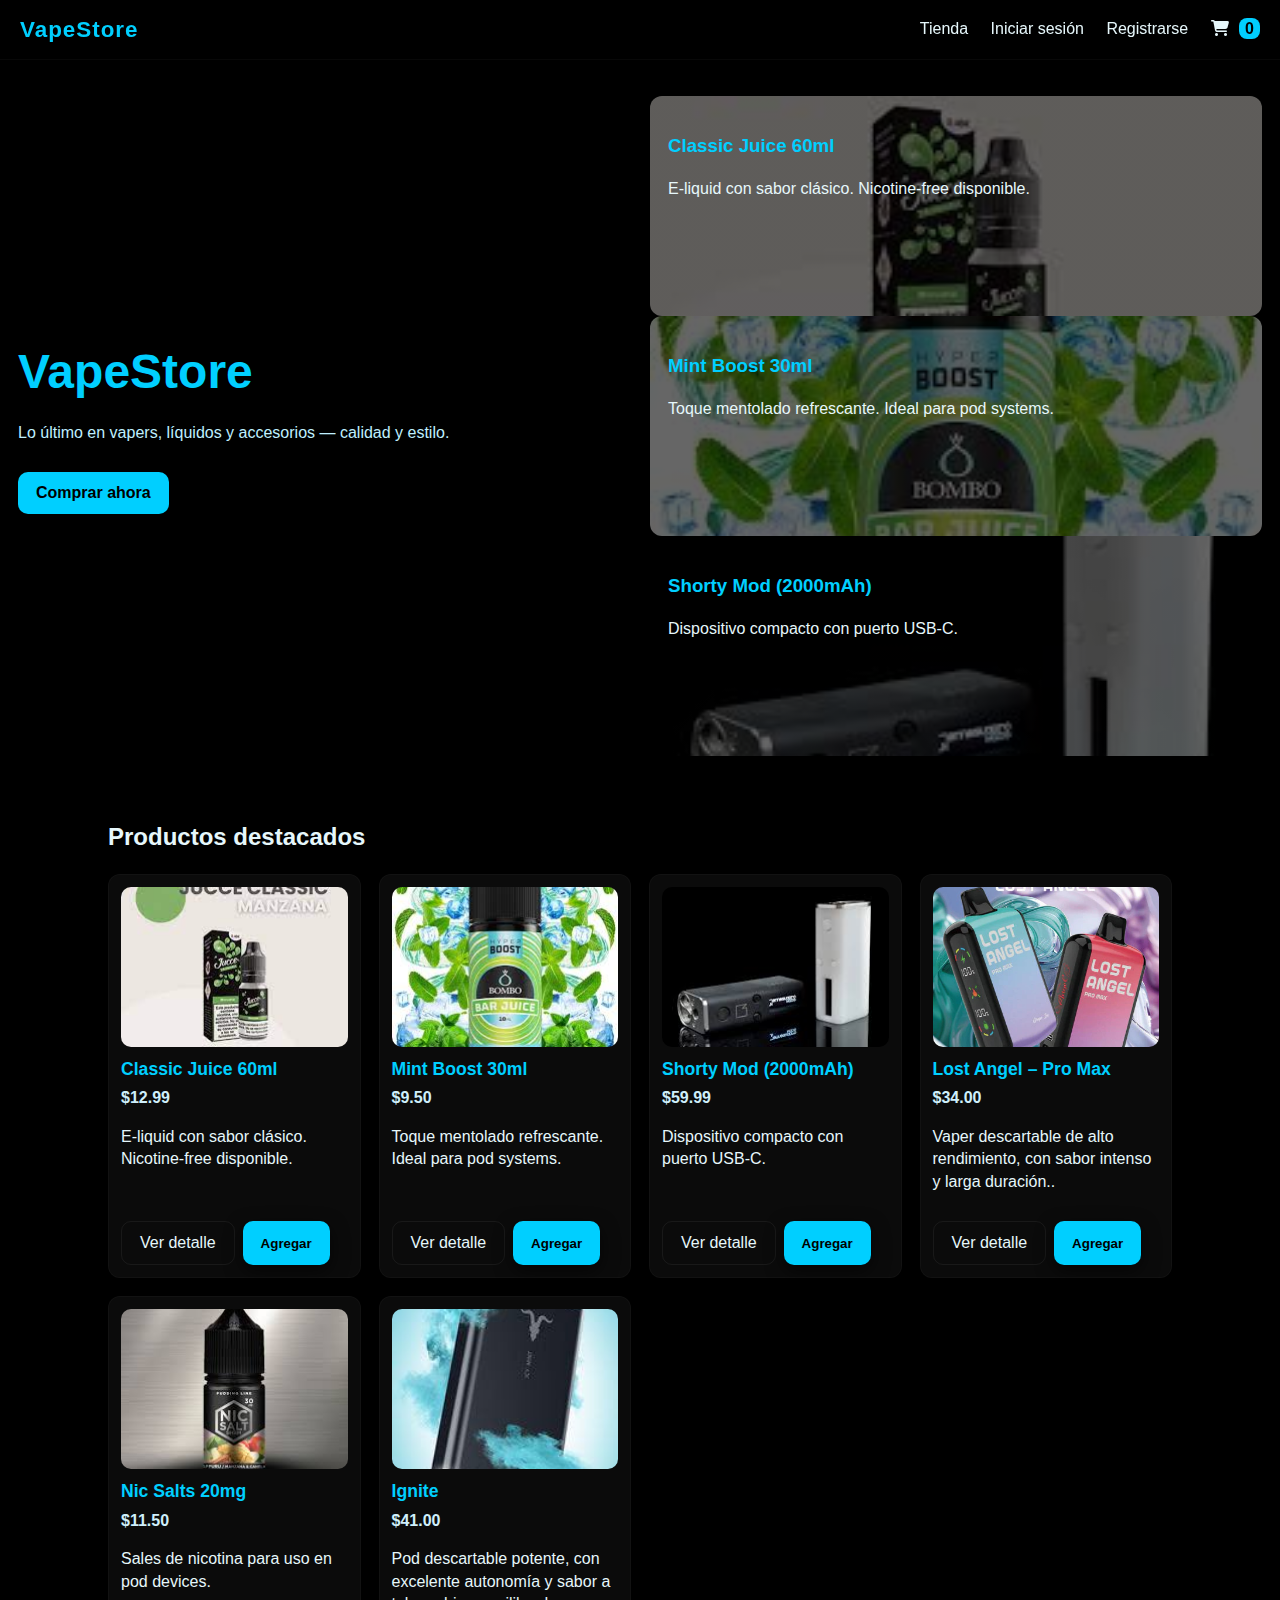
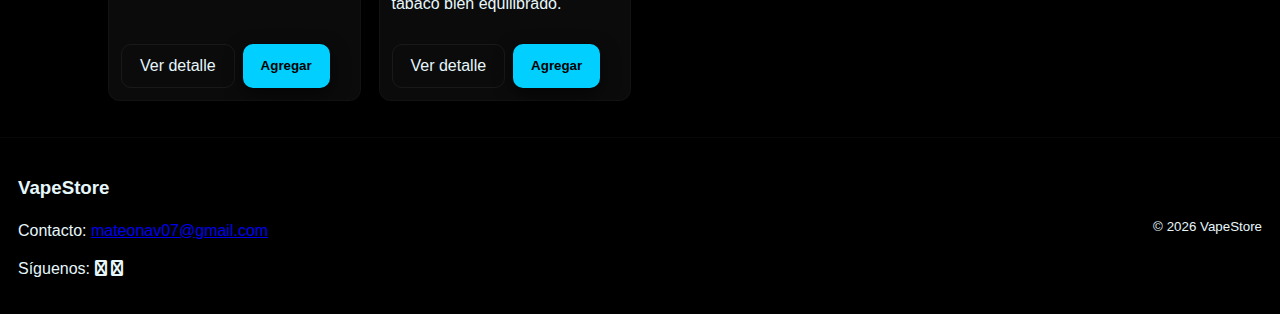
<file: index.html>
<!doctype html>
<html lang="es">
<head>
  <meta charset="utf-8" />
  <meta name="viewport" content="width=device-width,initial-scale=1" />
  <title>VapeStore — Tienda</title>

  <!-- Font Awesome (iconos profesionales) -->
  <link rel="stylesheet" href="https://cdnjs.cloudflare.com/ajax/libs/font-awesome/6.5.0/css/all.min.css" integrity="" crossorigin="anonymous"/>

  <link rel="stylesheet" href="css/styles.css" />
</head>
<body>
  <header class="site-header">
    <div class="brand">
      <a href="index.html" class="logo">VapeStore</a>
    </div>

    <nav class="nav">
      <a href="index.html">Tienda</a>
      <a href="perfil.html" id="nav-profile-link" hidden>Mi Perfil</a>
      <a href="login.html" id="nav-login-link">Iniciar sesión</a>
      <a href="registro.html" id="nav-register-link">Registrarse</a>
      <a href="carrito.html" class="cart-link"><i class="fa fa-shopping-cart"></i> <span id="cart-count">0</span></a>
    </nav>
  </header>

  <main>
    <section class="hero">
      <div class="hero-content">
        <h1>VapeStore</h1>
        <p>Lo último en vapers, líquidos y accesorios — calidad y estilo.</p>
        <a class="btn primary" href="#productos">Comprar ahora</a>
      </div>
      <div class="hero-carousel" id="carousel">
        <!-- Carousel dinámico -->
      </div>
    </section>

    <section id="productos" class="productos container">
      <h2>Productos destacados</h2>
      <div id="products-grid" class="products-grid">
        <!-- Productos generados por JS -->
      </div>
    </section>

   

  <footer class="site-footer">
    <div>
      <h3>VapeStore</h3>
      <p>Contacto: <a href="mailto:mateonav07@gmail.com">mateonav07@gmail.com</a></p>
      <p>Síguenos: <i class="fa fa-instagram"></i> <i class="fa fa-facebook"></i></p>
    </div>
    <div>
      <small>&copy; <span id="year"></span> VapeStore</small>
    </div>
  </footer>

  <script src="js/app.js"></script>
  <script>document.getElementById('year').textContent = new Date().getFullYear();</script>
</body>
</html>
</file>
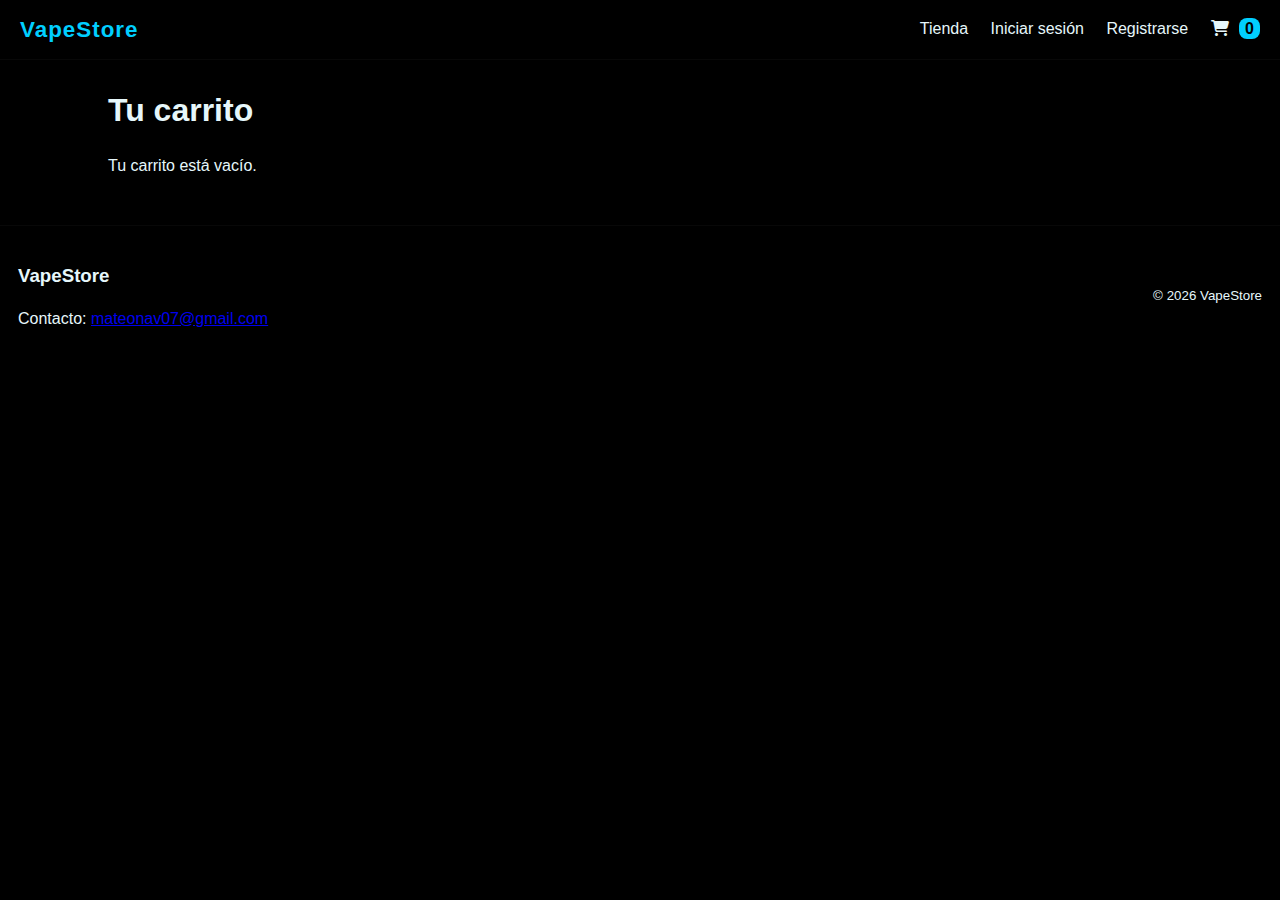
<file: carrito.html>
<!doctype html>
<html lang="es">
<head>
  <meta charset="utf-8" />
  <meta name="viewport" content="width=device-width,initial-scale=1" />
  <title>VapeStore — Carrito</title>
  <link rel="stylesheet" href="https://cdnjs.cloudflare.com/ajax/libs/font-awesome/6.5.0/css/all.min.css" />
  <link rel="stylesheet" href="css/styles.css" />
</head>
<body>
  <header class="site-header">
    <div class="brand"><a href="index.html" class="logo">VapeStore</a></div>
    <nav class="nav">
      <a href="index.html">Tienda</a>
      <a href="login.html" id="nav-login-link">Iniciar sesión</a>
      <a href="registro.html" id="nav-register-link">Registrarse</a>
      <a href="carrito.html" class="cart-link"><i class="fa fa-shopping-cart"></i> <span id="cart-count">0</span></a>
    </nav>
  </header>

  <main class="container">
    <h1>Tu carrito</h1>
    <div id="cart-empty" class="cart-empty">Tu carrito está vacío.</div>
    <div id="cart-list" class="cart-list"></div>

    <div class="cart-summary" id="cart-summary" hidden>
      <p>Total: $<span id="cart-total">0.00</span></p>
      <button id="checkout-btn" class="btn primary">Finalizar compra</button>
    </div>
  </main>

  <footer class="site-footer">
    <div>
      <h3>VapeStore</h3>
      <p>Contacto: <a href="mailto:mateonav07@gmail.com">mateonav07@gmail.com</a></p>
    </div>
    <div><small>&copy; <span id="year"></span> VapeStore</small></div>
  </footer>

  <script src="js/app.js"></script>
  <script>document.getElementById('year').textContent = new Date().getFullYear();</script>
</body>
</html>
</file>
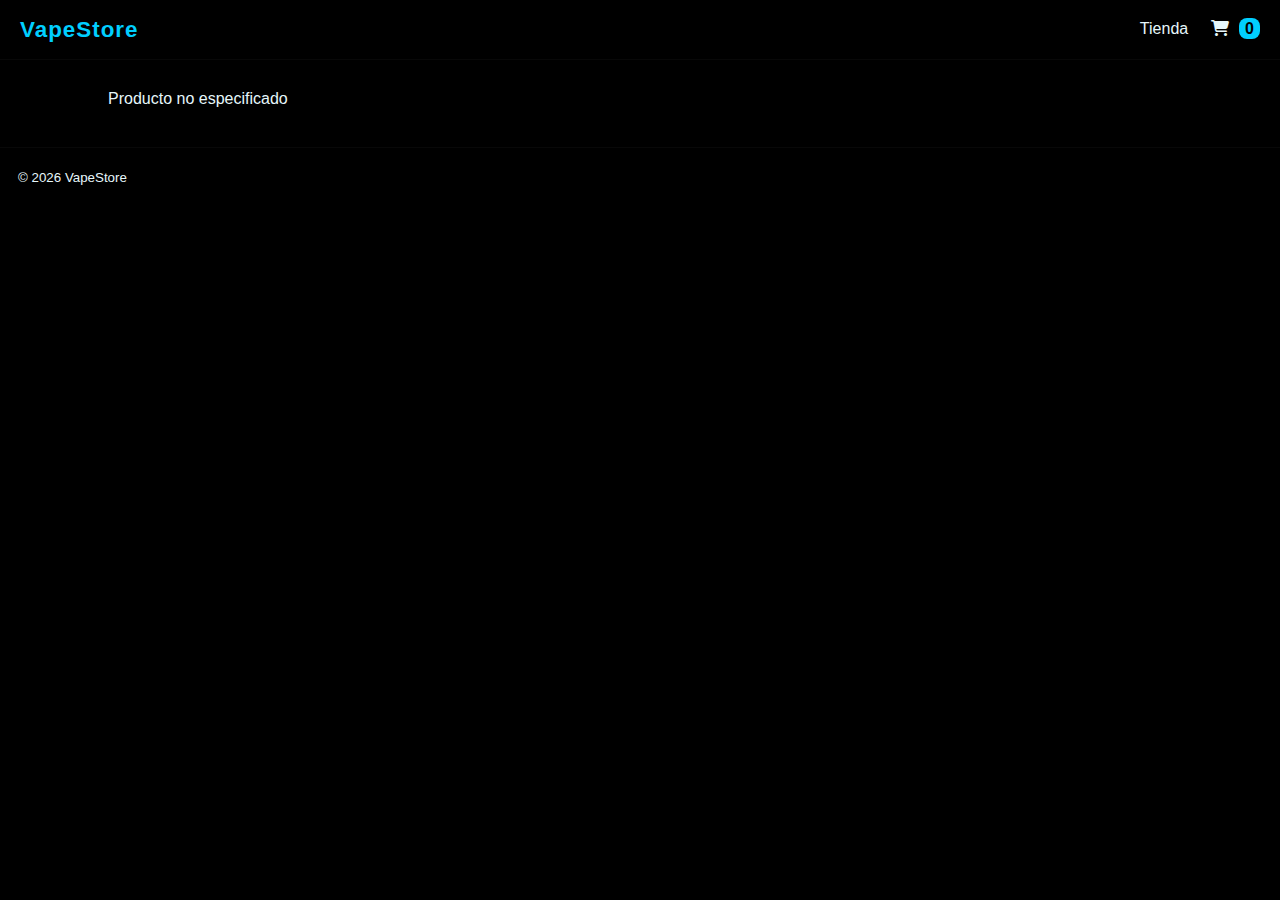
<file: detalle.html>
<!doctype html>
<html lang="es">
<head>
  <meta charset="utf-8" />
  <meta name="viewport" content="width=device-width,initial-scale=1" />
  <title>Detalle del producto — VapeStore</title>
  <link rel="stylesheet" href="https://cdnjs.cloudflare.com/ajax/libs/font-awesome/6.5.0/css/all.min.css" />
  <link rel="stylesheet" href="css/styles.css" />
</head>
<body>
  <header class="site-header">
    <div class="brand"><a href="index.html" class="logo">VapeStore</a></div>
    <nav class="nav">
      <a href="index.html">Tienda</a>
      <a href="carrito.html" class="cart-link"><i class="fa fa-shopping-cart"></i> <span id="cart-count">0</span></a>
    </nav>
  </header>

  <main class="container product-detail" id="product-detail">
    <!-- Contenido generado por JS a partir de URL ?id= -->
  </main>

  <footer class="site-footer">
    <div><small>&copy; <span id="year"></span> VapeStore</small></div>
  </footer>

  <script src="js/app.js"></script>
  <script>document.getElementById('year').textContent = new Date().getFullYear();</script>
</body>
</html>
</file>
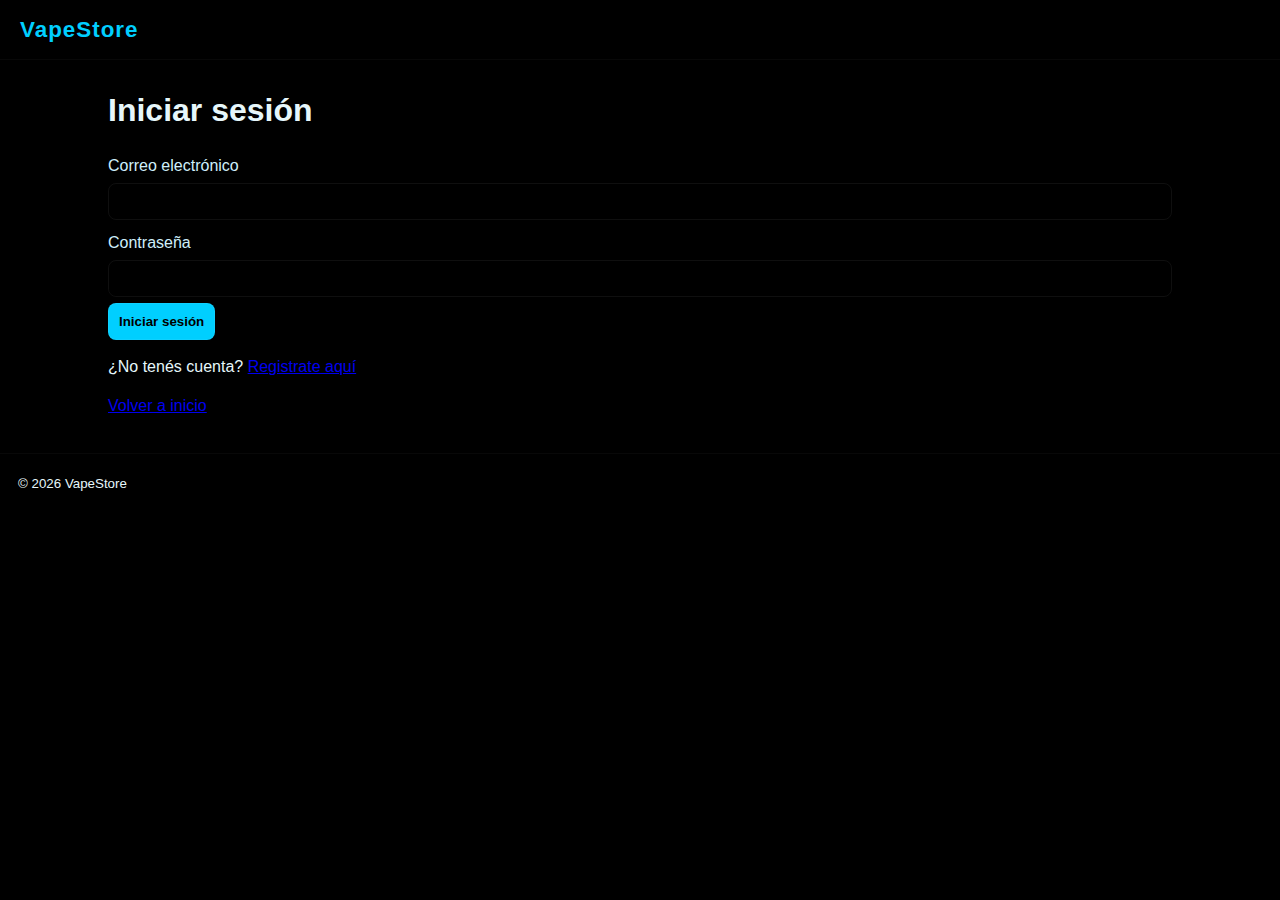
<file: login.html>
<!doctype html>
<html lang="es">
<head>
  <meta charset="utf-8" />
  <meta name="viewport" content="width=device-width,initial-scale=1" />
  <title>Iniciar sesión — VapeStore</title>
  <link rel="stylesheet" href="https://cdnjs.cloudflare.com/ajax/libs/font-awesome/6.5.0/css/all.min.css" />
  <link rel="stylesheet" href="css/styles.css" />
</head>
<body>
  <header class="site-header">
    <div class="brand"><a href="index.html" class="logo">VapeStore</a></div>
  </header>

  <main class="auth container">
    <h1>Iniciar sesión</h1>

    <form id="login-form" method="post" novalidate>
      <label for="login-email">Correo electrónico</label>
      <input type="email" id="login-email" name="login-email" required />

      <label for="login-password">Contraseña</label>
      <input type="password" id="login-password" name="login-password" required />

      <button type="submit" class="btn primary">Iniciar sesión</button>
    </form>

    <p>¿No tenés cuenta? <a href="registro.html">Registrate aquí</a></p>
    <p><a href="index.html">Volver a inicio</a></p>
  </main>

  <footer class="site-footer">
    <div><small>&copy; <span id="year"></span> VapeStore</small></div>
  </footer>

  <script src="js/app.js"></script>
  <script>document.getElementById('year').textContent = new Date().getFullYear();</script>
</body>
</html>
</file>
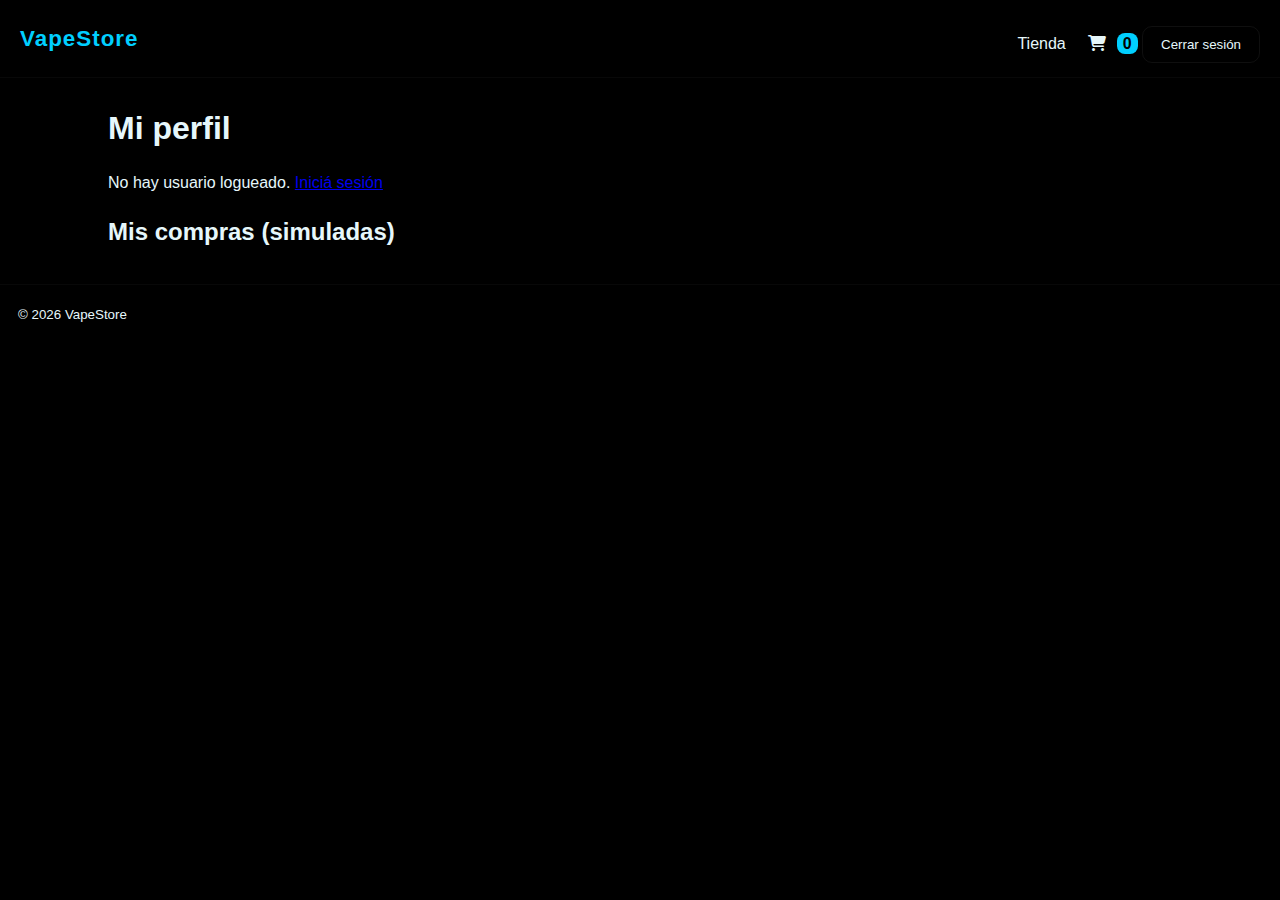
<file: perfil.html>
<!doctype html>
<html lang="es">
<head>
  <meta charset="utf-8" />
  <meta name="viewport" content="width=device-width,initial-scale=1" />
  <title>Perfil — VapeStore</title>
  <link rel="stylesheet" href="https://cdnjs.cloudflare.com/ajax/libs/font-awesome/6.5.0/css/all.min.css" />
  <link rel="stylesheet" href="css/styles.css" />
</head>
<body>
  <header class="site-header">
    <div class="brand"><a href="index.html" class="logo">VapeStore</a></div>
    <nav class="nav">
      <a href="index.html">Tienda</a>
      <a href="carrito.html" class="cart-link"><i class="fa fa-shopping-cart"></i> <span id="cart-count">0</span></a>
      <button id="logout-btn" class="btn ghost">Cerrar sesión</button>
    </nav>
  </header>

  <main class="container profile-page">
    <h1>Mi perfil</h1>
    <div id="profile-info" class="profile-info">
      <!-- Información cargada por JS -->
    </div>

    <h2>Mis compras (simuladas)</h2>
    <div id="profile-orders" class="profile-orders">
      <!-- Si hay compras, mostrarlas aquí -->
    </div>
  </main>

  <footer class="site-footer">
    <div><small>&copy; <span id="year"></span> VapeStore</small></div>
  </footer>

  <script src="js/app.js"></script>
  <script>document.getElementById('year').textContent = new Date().getFullYear();</script>
</body>
</html>
</file>
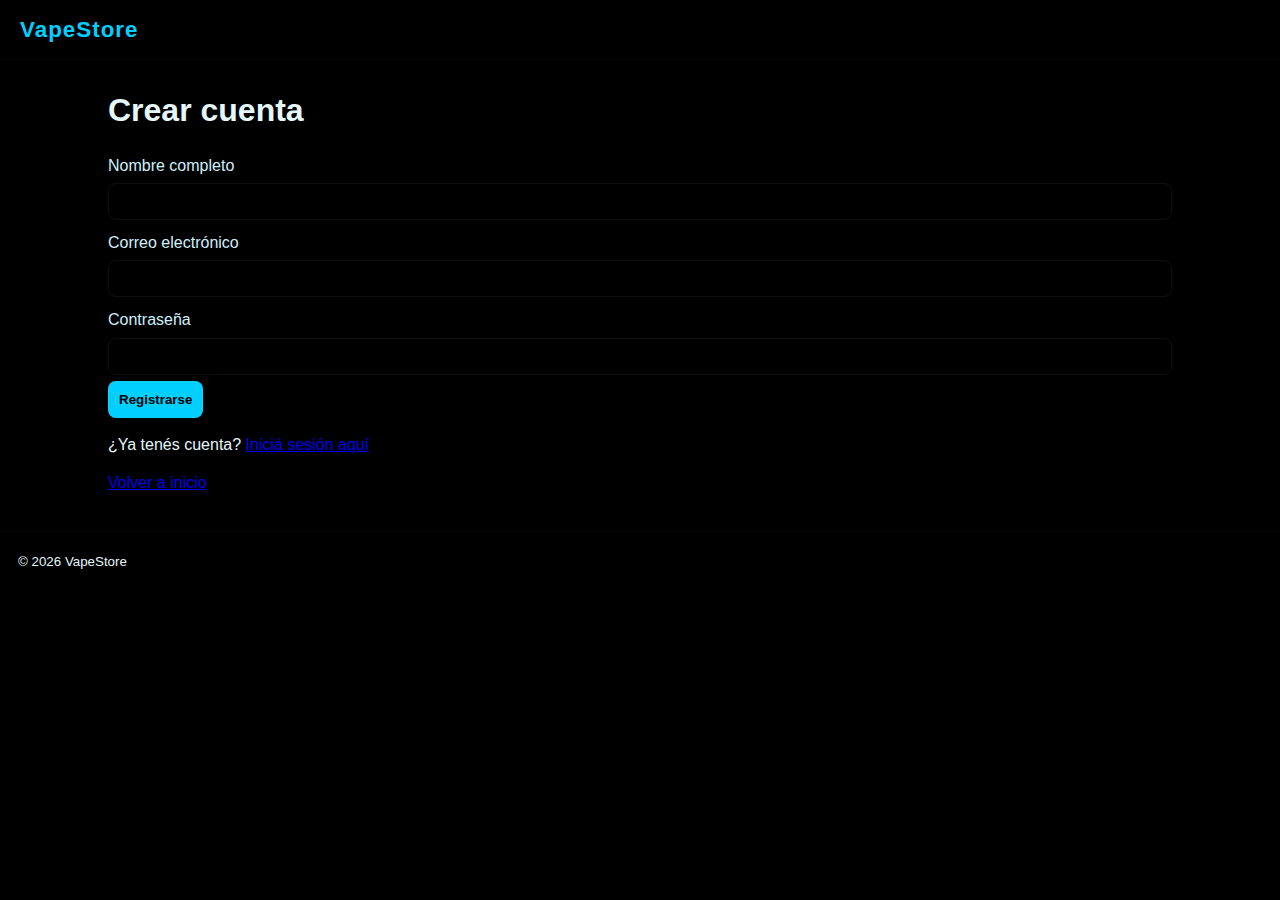
<file: registro.html>
<!doctype html>
<html lang="es">
<head>
  <meta charset="utf-8" />
  <meta name="viewport" content="width=device-width,initial-scale=1" />
  <title>Registrarse — VapeStore</title>
  <link rel="stylesheet" href="https://cdnjs.cloudflare.com/ajax/libs/font-awesome/6.5.0/css/all.min.css" />
  <link rel="stylesheet" href="css/styles.css" />
</head>
<body>
  <header class="site-header">
    <div class="brand"><a href="index.html" class="logo">VapeStore</a></div>
  </header>

  <main class="auth container">
    <h1>Crear cuenta</h1>

    <form id="register-form" method="post" novalidate>
      <label for="fullname">Nombre completo</label>
      <input type="text" id="fullname" name="fullname" required />

      <label for="email">Correo electrónico</label>
      <input type="email" id="email" name="email" required />

      <label for="password">Contraseña</label>
      <input type="password" id="password" name="password" minlength="6" required />

      <button class="btn primary" type="submit">Registrarse</button>
    </form>

    <p>¿Ya tenés cuenta? <a href="login.html">Iniciá sesión aquí</a></p>
    <p><a href="index.html">Volver a inicio</a></p>
  </main>

  <footer class="site-footer">
    <div><small>&copy; <span id="year"></span> VapeStore</small></div>
  </footer>

  <script src="js/app.js"></script>
  <script>document.getElementById('year').textContent = new Date().getFullYear();</script>
</body>
</html>
</file>
<file: css/styles.css>
:root{
  --bg:#000;
  --accent:#00CFFF; /* celeste */
  --muted:#222;
  --text:#e6f7fb;
  --card:#0b0b0b;
  --radius:12px;
  --max-width:1100px;
  font-family: Inter, "Segoe UI", Roboto, Arial, sans-serif;
}

*{box-sizing:border-box}
html,body{height:100%}
body{
  margin:0;
  background:var(--bg);
  color:var(--text);
  -webkit-font-smoothing:antialiased;
  -moz-osx-font-smoothing:grayscale;
  line-height:1.4;
}

/* Header */
.site-header{
  display:flex;
  justify-content:space-between;
  align-items:center;
  padding:14px 20px;
  border-bottom:1px solid rgba(255,255,255,0.03);
  position:sticky; top:0; background:linear-gradient(90deg, rgba(0,0,0,0.9), rgba(0,0,0,0.95));
  z-index:20;
}
.logo{
  font-weight:800;
  letter-spacing:1px;
  color:var(--accent);
  text-decoration:none;
  font-size:1.4rem;
}
.nav a{color:var(--text); text-decoration:none; margin-left:18px}
.nav .cart-link {position:relative}
#cart-count{
  background:var(--accent);
  color:#000; font-weight:700;
  padding:2px 6px; border-radius:8px; margin-left:6px;
}

/* Container */
.container{
  max-width:var(--max-width);
  margin:28px auto;
  padding:0 18px;
}

/* Hero */
.hero{
  display:grid;
  grid-template-columns: 1fr 1fr;
  gap:20px;
  align-items:center;
  padding:36px 18px;
}
.hero-content h1{
  font-size:3rem; margin:0 0 12px; color:var(--accent);
}
.hero-content p{color:#bfefff}
.btn{
  display:inline-block; padding:10px 18px; border-radius:10px; border:0;
  cursor:pointer; text-decoration:none; margin-top:12px;
}
.btn.primary{ background:var(--accent); color:#000; font-weight:700; box-shadow: 0 6px 18px rgba(0,0,0,0.6);}
.btn.ghost{ background:transparent; border:1px solid rgba(255,255,255,0.06); color:var(--text) }

/* Products grid */
.products-grid{
  display:grid;
  grid-template-columns: repeat(auto-fit, minmax(220px,1fr));
  gap:18px;
  margin-top:18px;
}
.card{
  background:var(--card);
  border-radius:var(--radius);
  padding:12px;
  border:1px solid rgba(255,255,255,0.03);
  display:flex; flex-direction:column;
  transition:transform .18s ease;
}
.card:hover{ transform:translateY(-6px) }
.card img{ width:100%; height:160px; object-fit:cover; border-radius:10px; }
.card h3{ margin:10px 0 6px; color:var(--accent); font-size:1.1rem }
.card p.price{ margin:0; font-weight:700; color:#cfeffb }
.card .actions{ margin-top:auto; display:flex; gap:8px; }

/* Offers */
.offer-cards{ display:flex; gap:12px; overflow:auto; padding:8px 0 }
.offer{ min-width:240px; padding:12px; background:linear-gradient(180deg,#071216, #051014); border-radius:10px; }

/* Footer */
.site-footer{
  margin-top:36px;
  padding:18px;
  border-top:1px solid rgba(255,255,255,0.03);
  display:flex; justify-content:space-between; align-items:center;
}

/* Auth forms & profile */
.auth label{ display:block; margin-top:12px; color:#cfeffb }
.auth input, .auth button{
  width:100%; padding:10px; border-radius:8px; margin-top:6px; border:1px solid rgba(255,255,255,0.06);
  background:transparent; color:var(--text);
}
.auth .btn.primary{ width:auto }

/* Cart */
.cart-list{ display:flex; flex-direction:column; gap:12px; margin-top:12px }
.cart-item{ display:flex; gap:12px; align-items:center; background:var(--muted); padding:12px; border-radius:10px }
.cart-item img{ width:80px; height:60px; object-fit:cover; border-radius:8px }
.qty-controls{ display:flex; gap:6px; align-items:center }

/* Responsive */
@media (max-width:900px){
  .hero{ grid-template-columns:1fr; text-align:center }
  .nav a{ display:none } /* simple mobile nav */
  .site-header{ padding:12px }
}

/* Small hover for buttons */
button:hover, a.btn:hover{ transform: translateY(-2px); }
</file>
